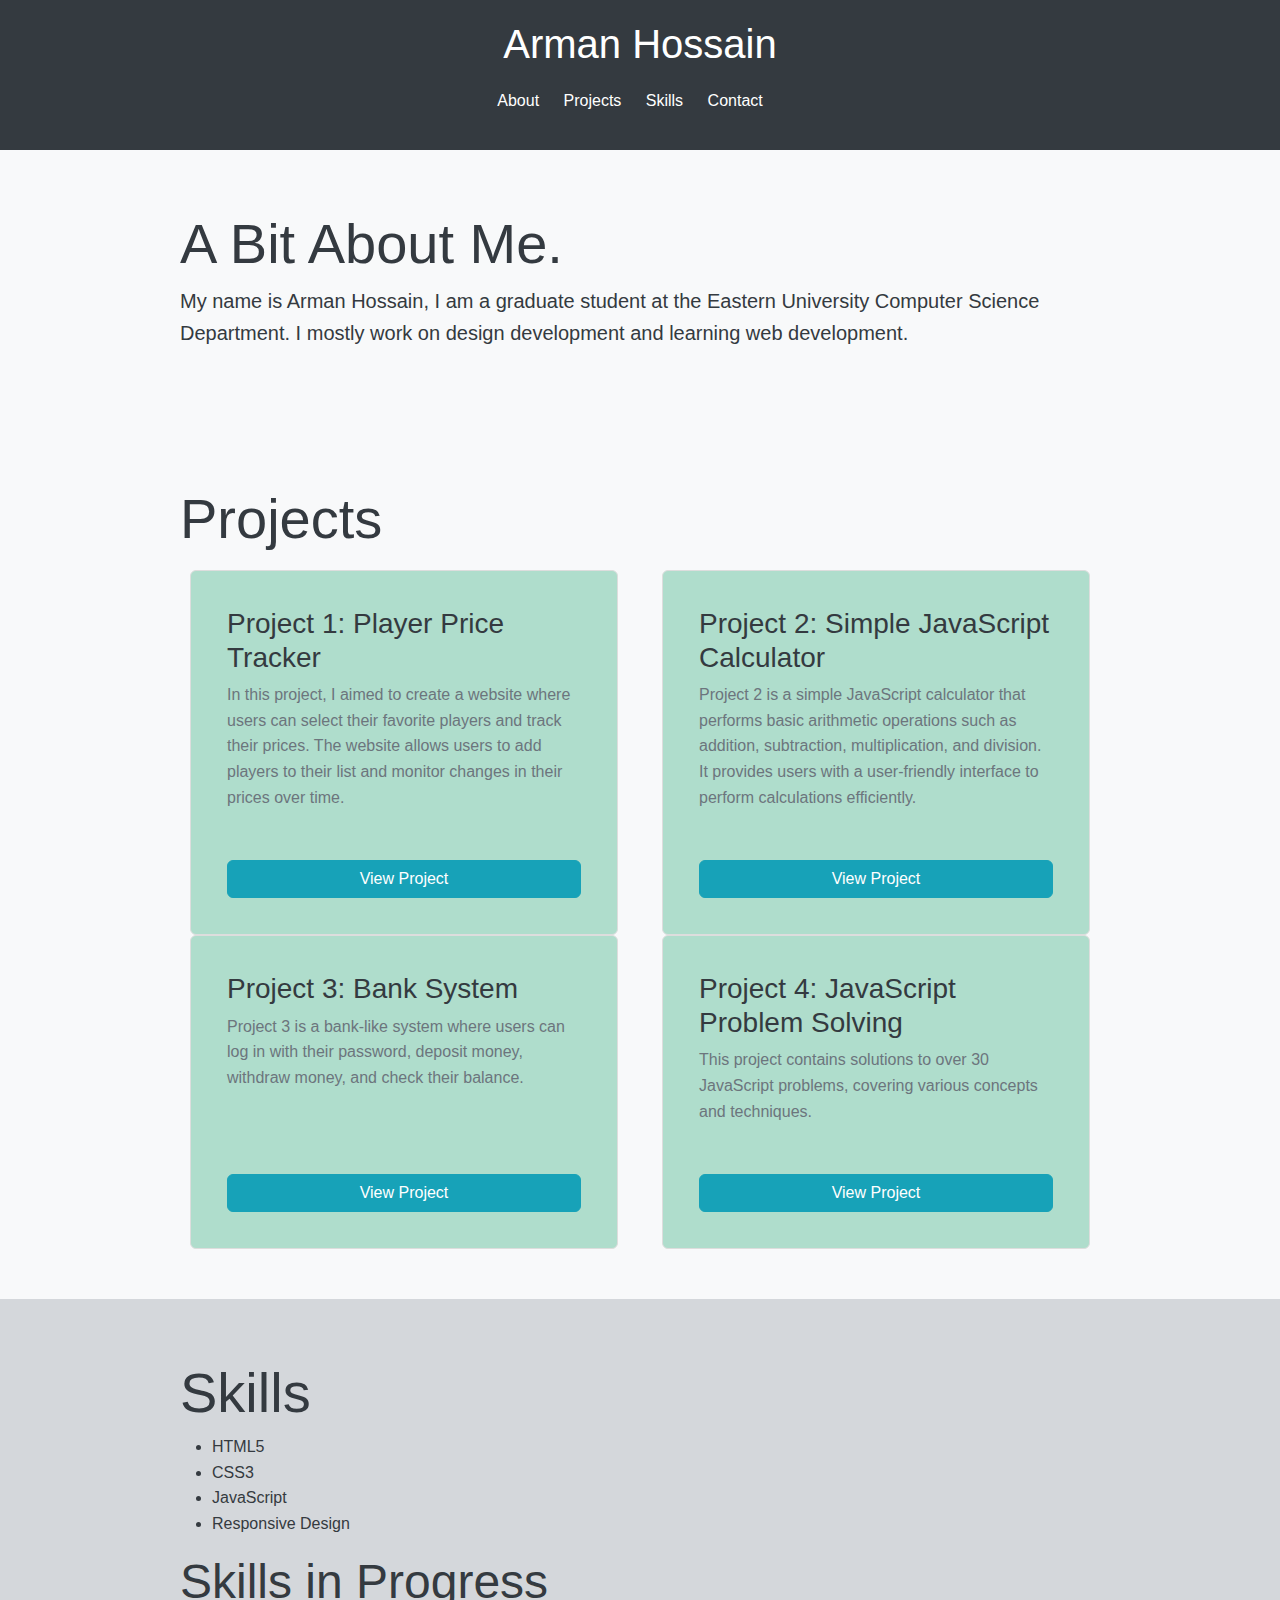
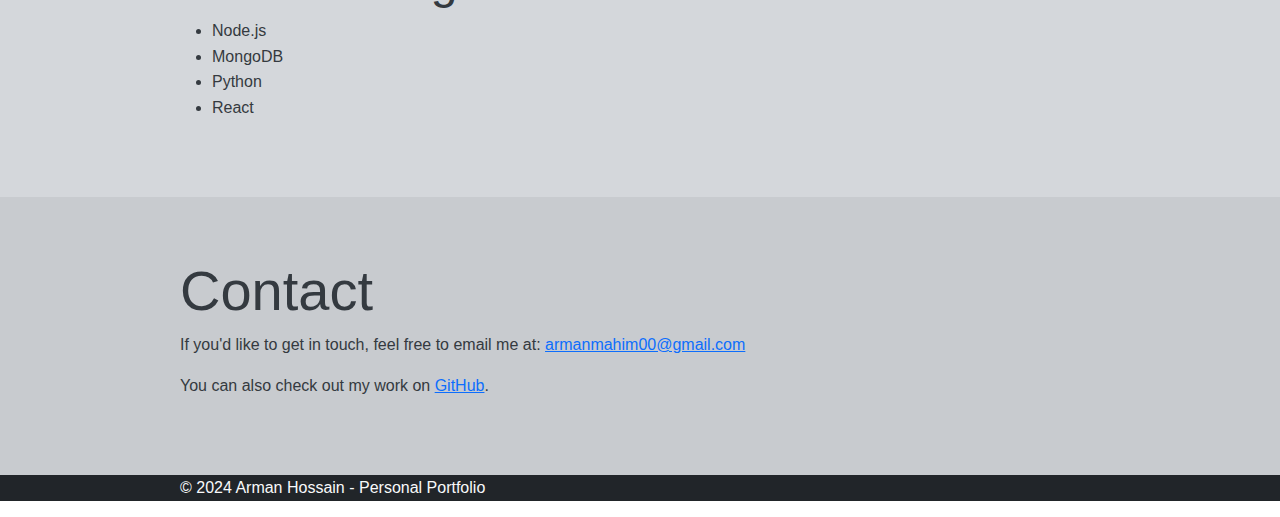
<file: index.html>
<!DOCTYPE html>
<html lang="en">

<head>
    <meta charset="UTF-8">
    <meta name="viewport" content="width=device-width, initial-scale=1.0">
    <title>Arman Mahim - Personal Portfolio</title>

    <link rel="stylesheet" href="https://stackpath.bootstrapcdn.com/bootstrap/4.5.2/css/bootstrap.min.css">
    <link href="https://cdn.jsdelivr.net/npm/bootstrap@5.3.3/dist/css/bootstrap.min.css" rel="stylesheet"
        integrity="sha384-QWTKZyjpPEjISv5WaRU9OFeRpok6YctnYmDr5pNlyT2bRjXh0JMhjY6hW+ALEwIH" crossorigin="anonymous">
    <link rel="stylesheet" href="personalstyle.css">


</head>

<body>

    <header>
        <div class="container">
            <h1>Arman Hossain</h1>
            <nav>
                <ul>
                    <li><a href="#about">About</a></li>
                    <li><a href="#projects">Projects</a></li>
                    <li><a href="#skills">Skills</a></li>
                    <li><a href="#contact">Contact</a></li>
                </ul>
            </nav>
        </div>
    </header>

    <main>

        <section id="about">
            <div class="container">
                <h2 class="display-4">A Bit About Me.</h2>
                <p class="lead">My name is Arman Hossain, I am a graduate student at the Eastern University
                    Computer
                    Science Department. I mostly work on design development and learning web development.</p>
            </div>
        </section>

        <section id="projects" class="bg-light">
            <div class="container">
                <h2 class="display-4">Projects</h2>
                <div class="row">
                    <div class="col-md-6">
                        <div class="card mb-4 project-card">
                            <div class="card-body project-card-wrapper">
                                <h3 class="card-title">Project 1: Player Price Tracker</h3>
                                <p class="card-text">In this project, I aimed to create a website where users can
                                    select their favorite players and track their prices. The website allows users to
                                    add players to their list and monitor changes in their prices over time.</p>
                                <a href="https://dream-team-arman.netlify.app/" class="btn btn-primary"
                                    target="_blank">View Project</a>
                            </div>
                        </div>
                    </div>
                    <div class="col-md-6">
                        <div class="card mb-4 project-card">
                            <div class="card-body project-card-wrapper">
                                <h3 class="card-title">Project 2: Simple JavaScript Calculator</h3>
                                <p class="card-text">Project 2 is a simple JavaScript calculator that performs basic
                                    arithmetic operations such as addition, subtraction, multiplication, and division.
                                    It provides users with a user-friendly interface to perform calculations
                                    efficiently.</p>
                                <a href="https://brainiac1010.github.io/calculator/" class="btn btn-primary"
                                    target="_blank">View Project</a>
                            </div>
                        </div>
                    </div>
                    <div class="col-md-6">
                        <div class="card mb-4 project-card">
                            <div class="card-body project-card-wrapper">
                                <h3 class="card-title">Project 3: Bank System</h3>
                                <p class="card-text">Project 3 is a bank-like system where users can log in with their
                                    password, deposit money, withdraw money, and check their balance.</p>
                                <a href="https://brainiac1010.github.io/my-bank/" class="btn btn-primary"
                                    target="_blank">View
                                    Project</a>
                            </div>
                        </div>
                    </div>
                    <div class="col-md-6">
                        <div class="card mb-4 project-card">
                            <div class="card-body project-card-wrapper">
                                <h3 class="card-title">Project 4: JavaScript Problem Solving</h3>
                                <p class="card-text">This project contains solutions to over 30 JavaScript problems,
                                    covering various concepts and techniques.</p>
                                <a href="https://github.com/brainiac1010/full-JS-learning-and-practice"
                                    class="btn btn-primary" target="_blank">View Project</a>
                            </div>
                        </div>
                    </div>
                </div>
            </div>
        </section>

        <section id="skills">
            <div class="container">
                <h2 class="display-4">Skills</h2>
                <ul>
                    <li>HTML5</li>
                    <li>CSS3</li>
                    <li>JavaScript</li>
                    <li>Responsive Design</li>
                </ul>
            </div>

            <div class="container">
                <h2 class="display-5">Skills in Progress</h2>
                <ul>
                    <li>Node.js</li>
                    <li>MongoDB</li>
                    <li>Python</li>
                    <li>React</li>
                </ul>
            </div>
        </section>

        <section id="contact">
            <div class="container">
                <h2 class="display-4">Contact</h2>
                <p>If you'd like to get in touch, feel free to email me at: <a
                        href="mailto:armanmahim00@gmail.com">armanmahim00@gmail.com</a></p>
                <p>You can also check out my work on <a href="https://github.com/brainiac1010">GitHub</a>.</p>
            </div>
        </section>

    </main>

    <footer class="bg-dark text-light">
        <div class="container">
            <p>&copy; 2024 Arman Hossain - Personal Portfolio</p>
        </div>
    </footer>

</body>

</html>
</file>
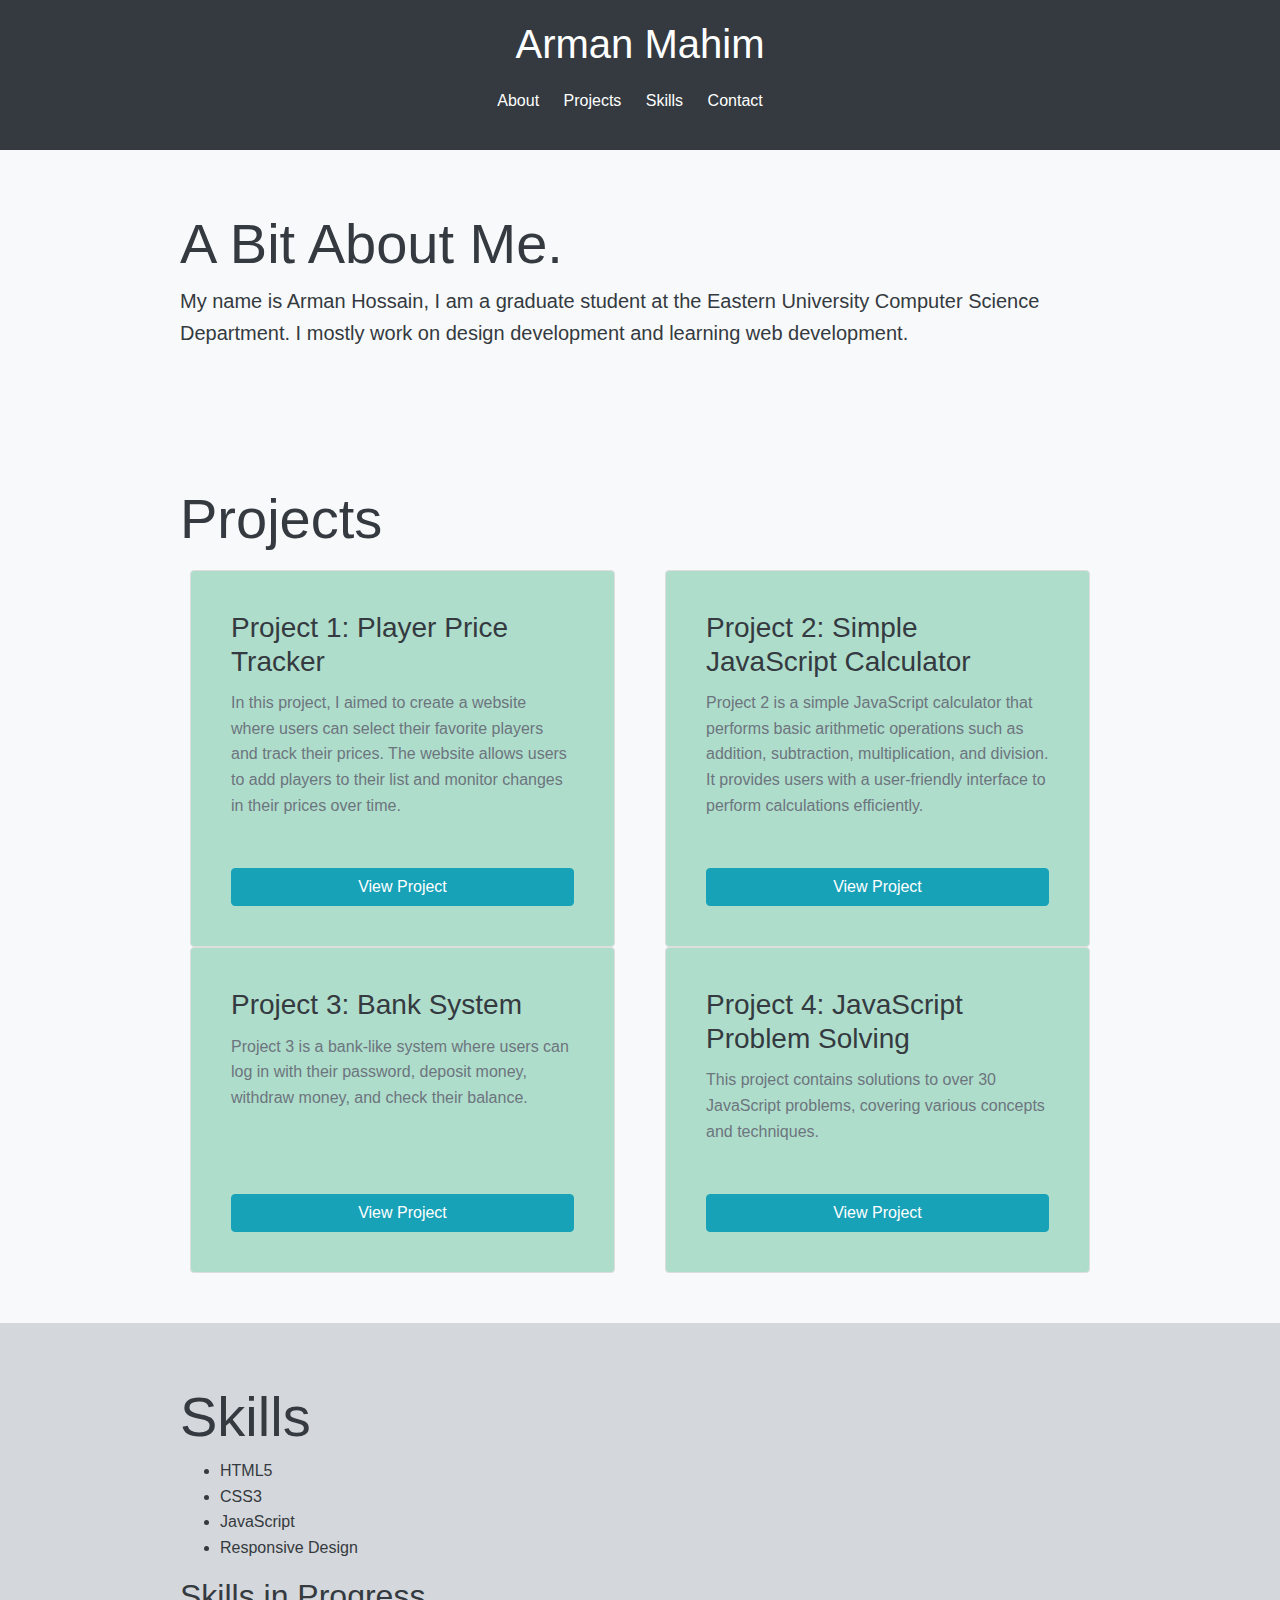
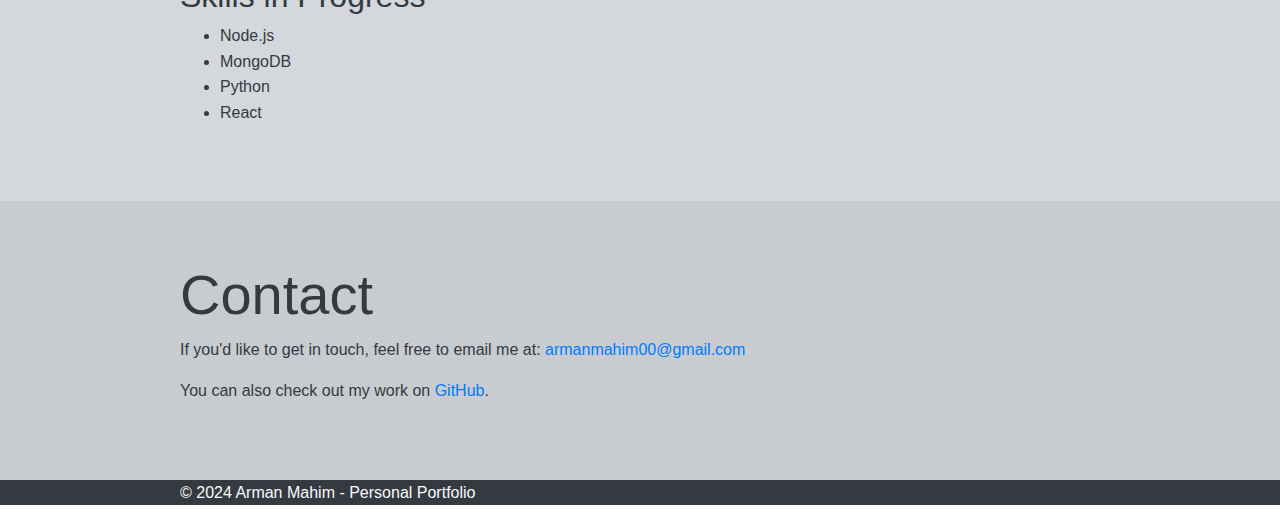
<file: personal.html>
<!DOCTYPE html>
<html lang="en">

<head>
    <meta charset="UTF-8">
    <meta name="viewport" content="width=device-width, initial-scale=1.0">
    <title>Arman Mahim - Personal Portfolio</title>

    <link rel="stylesheet" href="https://stackpath.bootstrapcdn.com/bootstrap/4.5.2/css/bootstrap.min.css">

    <link rel="stylesheet" href="personalstyle.css">


</head>

<body>

    <header>
        <div class="container">
            <h1>Arman Mahim</h1>
            <nav>
                <ul>
                    <li><a href="#about">About</a></li>
                    <li><a href="#projects">Projects</a></li>
                    <li><a href="#skills">Skills</a></li>
                    <li><a href="#contact">Contact</a></li>
                </ul>
            </nav>
        </div>
    </header>

    <main>

        <section id="about">
            <div class="container">
                <h2 class="display-4">A Bit About Me.</h2>
                <p class="lead">My name is Arman Hossain, I am a graduate student at the Eastern University
                    Computer
                    Science Department. I mostly work on design development and learning web development.</p>
            </div>
        </section>

        <section id="projects" class="bg-light">
            <div class="container">
                <h2 class="display-4">Projects</h2>
                <div class="row">
                    <div class="col-md-6">
                        <div class="card mb-4 project-card">
                            <div class="card-body project-card-wrapper">
                                <h3 class="card-title">Project 1: Player Price Tracker</h3>
                                <p class="card-text">In this project, I aimed to create a website where users can
                                    select their favorite players and track their prices. The website allows users to
                                    add players to their list and monitor changes in their prices over time.</p>
                                <a href="https://dream-team-arman.netlify.app/" class="btn btn-primary"
                                    target="_blank">View Project</a>
                            </div>
                        </div>
                    </div>
                    <div class="col-md-6">
                        <div class="card mb-4 project-card">
                            <div class="card-body project-card-wrapper">
                                <h3 class="card-title">Project 2: Simple JavaScript Calculator</h3>
                                <p class="card-text">Project 2 is a simple JavaScript calculator that performs basic
                                    arithmetic operations such as addition, subtraction, multiplication, and division.
                                    It provides users with a user-friendly interface to perform calculations
                                    efficiently.</p>
                                <a href="https://brainiac1010.github.io/calculator/" class="btn btn-primary"
                                    target="_blank">View Project</a>
                            </div>
                        </div>
                    </div>
                    <div class="col-md-6">
                        <div class="card mb-4 project-card">
                            <div class="card-body project-card-wrapper">
                                <h3 class="card-title">Project 3: Bank System</h3>
                                <p class="card-text">Project 3 is a bank-like system where users can log in with their
                                    password, deposit money, withdraw money, and check their balance.</p>
                                <a href="#" class="btn btn-primary" target="_blank">View Project</a>
                            </div>
                        </div>
                    </div>
                    <div class="col-md-6">
                        <div class="card mb-4 project-card">
                            <div class="card-body project-card-wrapper">
                                <h3 class="card-title">Project 4: JavaScript Problem Solving</h3>
                                <p class="card-text">This project contains solutions to over 30 JavaScript problems,
                                    covering various concepts and techniques.</p>
                                <a href="https://github.com/brainiac1010/full-JS-learning-and-practice"
                                    class="btn btn-primary" target="_blank">View Project</a>
                            </div>
                        </div>
                    </div>
                </div>
            </div>
        </section>

        <section id="skills">
            <div class="container">
                <h2 class="display-4">Skills</h2>
                <ul>
                    <li>HTML5</li>
                    <li>CSS3</li>
                    <li>JavaScript</li>
                    <li>Responsive Design</li>
                </ul>
            </div>

            <div class="container">
                <h2 class="display-5">Skills in Progress</h2>
                <ul>
                    <li>Node.js</li>
                    <li>MongoDB</li>
                    <li>Python</li>
                    <li>React</li>
                </ul>
            </div>
        </section>

        <section id="contact">
            <div class="container">
                <h2 class="display-4">Contact</h2>
                <p>If you'd like to get in touch, feel free to email me at: <a
                        href="mailto:armanmahim00@gmail.com">armanmahim00@gmail.com</a></p>
                <p>You can also check out my work on <a href="https://github.com/brainiac1010">GitHub</a>.</p>
            </div>
        </section>

    </main>

    <footer class="bg-dark text-light">
        <div class="container">
            <p>&copy; 2024 Arman Mahim - Personal Portfolio</p>
        </div>
    </footer>

</body>

</html>
</file>
<file: personalstyle.css>
body {
    font-family: Arial, sans-serif;
    line-height: 1.6;
}

header {
    background-color: #343a40;
    color: #ffffff;
    padding: 20px 0;
}

header h1 {
    margin: 0;
    padding: 0;
    text-align: center;
}

nav ul {
    list-style: none;
    padding: 0;
    text-align: center;
    margin-top: 20px;
}

nav ul li {
    display: inline;
    margin-right: 20px;
}

nav ul li a {
    color: #ffffff;
    text-decoration: none;
    transition: all 0.3s ease;
}

nav ul li a:hover {
    color: #17a2b8;
}

.container {
    max-width: 960px;
    margin: auto;
    padding: 0 20px;
}

section {
    padding: 60px 0;
    color: #343a40;
}

#about {
    background-color: #f8f9fa;
}

#projects {
    background-color: #e2e3e5;
}

#skills {
    background-color: #d4d7db;
    padding-bottom: 60px;
}

#skills .container2 {
    margin-top: 40px;
}

#contact {
    background-color: #c8cbcf;
}

.bg-light {
    background-color: #f8f9fa !important;
}

.project-card {
    background-color: rgb(175, 221, 204);

    border: 1px solid #dddddd;

    padding: 20px;
    transition: all 0.3s ease;
    height: 100%;
    display: flex;
    flex-direction: column;
    margin: 10px;


}

.project-card:hover {
    box-shadow: 0 0 20px rgba(0, 0, 0, 0.1);
    transform: translateY(-5px);
}

.project-card .card-title {
    color: #343a40;
}

.project-card .card-text {
    color: #6c757d;
    flex-grow: 1;

}

.btn-primary {
    background-color: #17a2b8;
    border-color: #17a2b8;
    margin-top: auto;

}

.btn-primary:hover {
    background-color: #138496;
    border-color: #138496;
}

.project-card-wrapper {
    display: flex;
    flex-direction: column;
    height: 50%;
}
</file>
